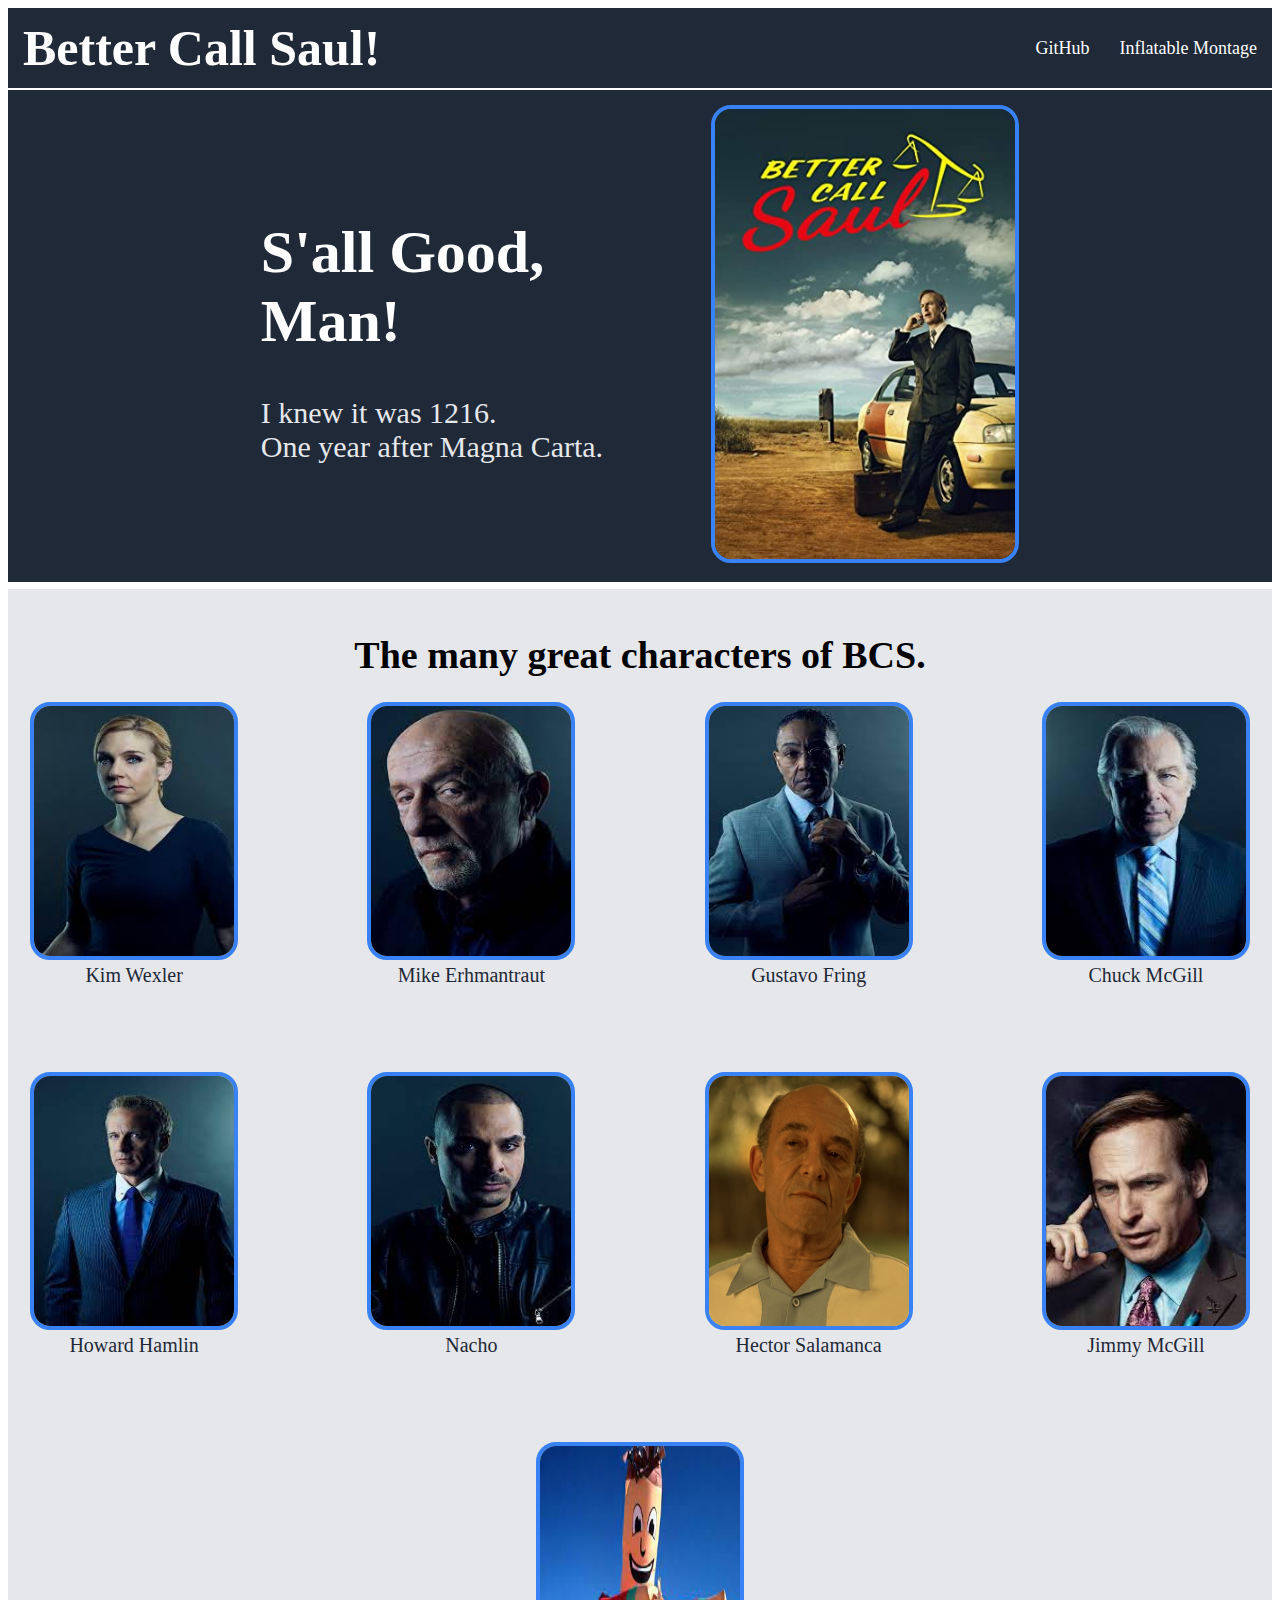
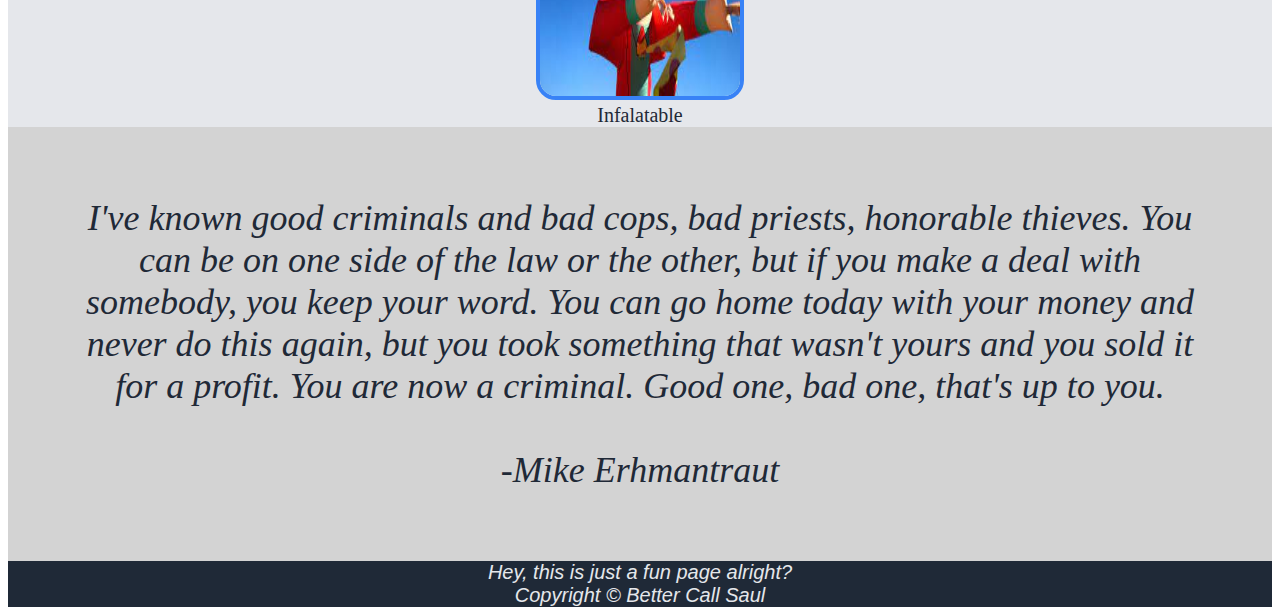
<file: index.html>
<!DOCTYPE html>
<html lang="en">
<head>
    <meta charset="UTF-8">
    <meta http-equiv="X-UA-Compatible" content="IE=edge">
    <meta name="viewport" content="width=device-width, initial-scale=1.0">
    <link rel="stylesheet" href="style.css">
    <title>Better Call Saul</title>
</head>
<body>
    <!-- <div class="Container1">
    
        <diV class="header-logo">Better Call Saul!</diV>
        <div class="links">
        <div class="header-link1">
            <a href="https://www.github.com/ehtesham0337" target="_blank">GitHub</a>
        </div>
        
        <div class="header-link2">
            <a href="https://www.youtube.com/watch?v=Uka17JlB81E" target="_blank">Inflatable Montage</a>
        </div>
    </div>
    
        <div class="Image1">
            <img src="./images/saul.jpg" alt="Saul Goodman" height="270" width="390"/>
        </div>
        <div class="texts">
        <div class="main-head1">S'all Good, Man!</div>

        <div class="main-head2">I knew it was 1216. <br/>
            One year after Magna Carta.
        </div> 
    </div> 
-->

        <nav><h1>Better Call Saul!</h1>
            <ul>
                <li> <a href="https://www.github.com/ehtesham0337" target="_blank">GitHub</a></li>
                <li><a href="https://www.youtube.com/watch?v=Uka17JlB81E" target="_blank">Inflatable Montage</a></li>
            </ul>
        </nav>
        <div class="Container1">
        <div class="home">
            <div class="text">
                <h1>S'all Good, Man!</h1>
                <div class="subtext"><p>I knew it was 1216. <br/>
                   One year after Magna Carta.</p>
                </div>
            
            </div>

            <div class="image">
                <img src="./images/saul.jpg" alt="Saul Goodman" />


            </div>
        </div>
    </div>



    <!-- </div>  -->



    <div class="Container2">
        <h1><br>The many great characters of BCS.</h1>
    <div class="imgContainer">
    <div class="item">
        <img src="./images/kim.jpeg" alt="Kim Wexler" height="250" width="200"/>
        <span style="Display:block" class="caption">Kim Wexler</span>
    </div>
    <div class="item">
        <img src="./images/mike.jpeg" alt="Mike Erhmantraut" height="250" width="200"/>
        <span style="Display:block" class="caption">Mike Erhmantraut</span>
    </div>
    <div class="item">
        <img src="./images/gus.jpeg" alt="Gus Fring" height="250" width="200"/>
        <span style="Display:block" class="caption">Gustavo Fring</span>
    </div>
    <div class="item">
        <img src="./images/chuck.jpeg" alt="Chuck" height="250" width="200"/>
        <span style="Display:block" class="caption">Chuck McGill</span>
    </div>





    <div class="item">
        <img src="./images/howard.jpeg" alt="Howard Hamlin" height="250" width="200"/>
        <span style="Display:block" class="caption">Howard Hamlin</span>
    </div>
    
    <div class="item">
        <img src="./images/nacho.jpeg" alt="Nacho" height="250" width="200"/>
        <span style="Display:block" class="caption">Nacho</span>
    </div>

    <div class="item">
        <img src="./images/Hector.png" alt="Hector Salamanca" height="250" width="200"/>
        <span style="Display:block" class="caption">Hector Salamanca</span>
    </div>
    <div class="item">
        <img src="./images/jimm.jpeg" alt="Jimmy McGill" height="250" width="200"/>
        <span style="Display:block" class="caption">Jimmy McGill</span>
    </div>



    <div class="item">
        <img src="./images/inflatable.jpeg" alt="Inflatable" height="250" width="200"/>
        <span style="Display:block" class="caption">Infalatable</span>
    </div>



</div>
</div>

    <div class="Container3">
        <div class="quote">I've known good criminals and bad cops, bad priests, honorable thieves. You can be on one side of the law or the other, but if you make a deal with somebody, you keep your word. You can go home today with your money and never do this again, but you took something that wasn't yours and you sold it for a profit. You are now a criminal. Good one, bad one, that's up to you.
            <br><br> -Mike Erhmantraut
        </div>  
    </div>  

    <div class="Container4">
        <div class="copyright">Hey, this is just a fun page alright? <br>
            Copyright © Better Call Saul </div>    
    </div>

    
</body>
</html>
</file>
<file: style.css>
/* .Container1{
    background-color: #1f2937;
    
    height: 100vh;
    
    display: flex;
}
.links{
    display: flex;
   /* padding-left: 200px;
    padding-top: 0;
    
    white-space: nowrap;
    order:3;
    
}
.header-link1{
    padding-left: 190px;
}
.header-link2{
    padding-left: 50px;
}
.header-link1,
.header-link2
{
    font-family:Georgia, Times, serif;
    font-size: 18px;
    color: #e5e7eb;
   
    
}
.header-logo{
   font-family:Arial, Helvetica, sans-serif;
   font-size: 30px;
    color: #f9faf8;
    font-weight: 800;
    white-space: nowrap;

    
    
} 
img{
    border-radius: 20px;
    border: 3px solid #3882f6;
   
}
.Image1{
    
    padding-top: 18px;
    padding-left:5rem;
    
    order:2;
}
.main-head1{
    font-family:Georgia, Times, serif;
    font-size: 70px;
    color: #f9faf8;
    font-weight: 800;
    white-space: nowrap;
  
}


.main-head2{
    font-family:Georgia, Times, serif;
    font-size: 28px;
    color: #e5e7eb;
    
    
}
.texts{
    padding-top: 4rem;
    padding-left: 9rem;
    
    order:1;
  
} */ 


/* nav{
    background-color: #1f2937;
    border-bottom: 2px solid white;
    display: flex;
    height: 80px;
    justify-content: space-between;
    align-items: center;
}

nav > h1{
    color: white;
    font-size: 50px;
}

nav > ul{
    display: flex;
    align-items: center;

}

ul > li{

    margin:0 15px;
    list-style: none;
}

li > a{
    color: white;
    text-decoration: none;
}


.home{
    display: flex;
}

.text{
    flex: 2;
}

.image{
    flex: 3;
    width: 20%;
    
}

.image > img{
    width: 100%;
    height: 100%;
    object-fit: contain;
} */
.Container1{
    background-color: #1f2937;
    width:100%;
    height: 100%;
    
    display: flex;
    margin-bottom: -19px;
}

img{
    border-radius: 20px;
    border: 4px solid #3882f6;
   
}

nav{
    background-color: #1f2937;
    border-bottom: 2px solid white;
    display: flex;
    height: 80px;
    justify-content: space-between;
    align-items: center;
}

nav > h1{
    font-family:Cambria, Cochin, Georgia, Times, 'Times New Roman', serif;
    
    color: white;
    font-size: 50px;
    margin: 0 15px;
    align-items: center;
}

nav > ul{
    display: flex;
    align-items: center;

}

ul > li{

    margin:0 15px;
    list-style: none;
}

li > a{
    color: white;
    font-size: 18px;
    text-decoration: none;
}


.home{
    display: flex;
    width :60%;
    align-items: center;
    margin-inline: auto;

    /* margin: 20px 200px; */
}

.text{
    font-size: 30px;
    font-weight: 800px;
    /* margin: 30px 150px; */
    color: white;
    width: 100%;
    /* justify-content: center;
    flex-wrap:wrap; */
}

.subtext{
    color: #e5e7eb;
}

.image{
    flex: 1; 
    padding-left: 80px;
    
    
}

.image > img{
  
    width: 300px;
    
    margin: 15px 0;
  
    
      
}








.Container2{
    background-color:#e5e7eb;
    height:100%;
    width: 100%;
   
    text-align: center;

}
.Container2 > h1{
    
    font-family:Georgia, 'Times New Roman', Times, serif;
    font-size: 38px;
}
.info{
    font-family:Georgia, Times, serif;
    font-size: 28px;
    color: #1f2937;
    height: auto;
    width:400px;
    
    
    
}



.caption{
    font-family:Georgia, Times, serif;
    font-size: 20px;
    text-align: center;
    color: #1f2937;
    
    
}
.imgContainer{
    background-color: #e5e7eb;
    display: flex;
    flex-wrap: wrap;
    max-width: 100vw;
    gap: 85px;
    justify-content: space-around;
}

.Container3{
    display: flex;
    background-color: lightgray;
    
}

.Container3 > .quote{
    font-size: 36px;
    font-style: italic;
    font-weight: lighter;
    color: #1f2937;
    text-align: center;  
    padding: 70px;
    width:100%;
    
}

.Container4{
    display: flex;
    background-color: #1f2937;
    width:100%;
}

.Container4 > .copyright{
    color:#e5e7eb;
    font-family: Verdana, Geneva, Tahoma, sans-serif;
    font-style: oblique;
    font-size: 20px;
    margin: auto;
    text-align: center;

}
</file>
